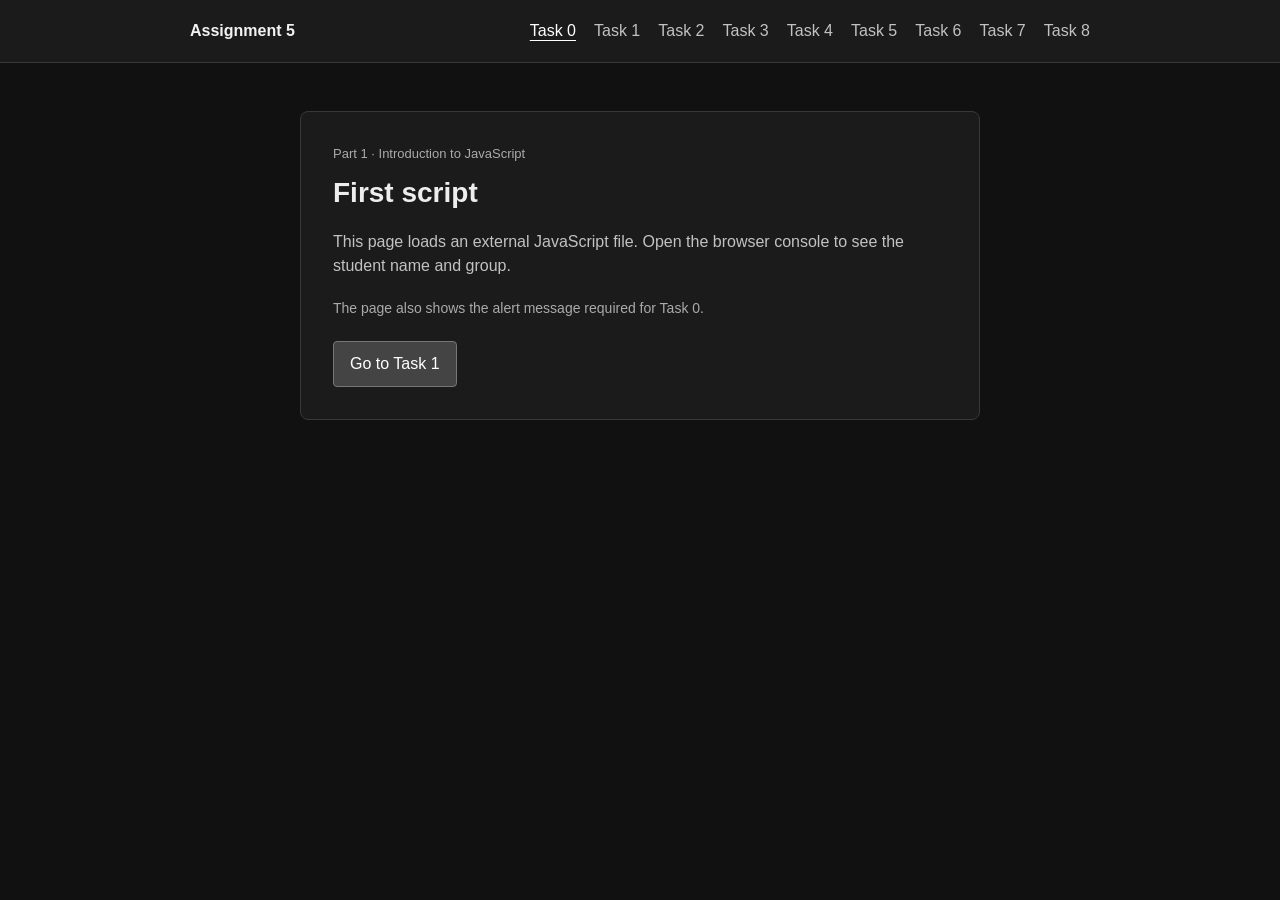
<file: index.html>
<!doctype html>
<html lang="en">
<head>
  <meta charset="utf-8">
  <meta name="viewport" content="width=device-width, initial-scale=1">
  <title>First script | Assignment 5</title>
  <link rel="stylesheet" href="styles.css">
  <script src="task0.js" defer></script>
</head>
<body>
  <header class="site-header">
    <nav aria-label="Main navigation">
      <a class="brand" href="index.html">Assignment 5</a>
      <div class="nav-links">
        <a aria-current="page" href="index.html">Task 0</a>
        <a href="task1.html">Task 1</a>
        <a href="task2.html">Task 2</a>
        <a href="task3.html">Task 3</a>
        <a href="task4.html">Task 4</a>
        <a href="task5.html">Task 5</a>
        <a href="task6.html">Task 6</a>
        <a href="task7.html">Task 7</a>
        <a href="task8.html">Task 8</a>
      </div>
    </nav>
  </header>
  <main>
    <section class="page-card">
      <p class="eyebrow">Part 1 · Introduction to JavaScript</p>
      <h1>First script</h1>
      <p>This page loads an external JavaScript file. Open the browser console to see the student name and group.</p>
      <p class="note">The page also shows the alert message required for Task 0.</p>
      <a class="button-link" href="task1.html">Go to Task 1</a>
    </section>
  </main>
</body>
</html>
</file>
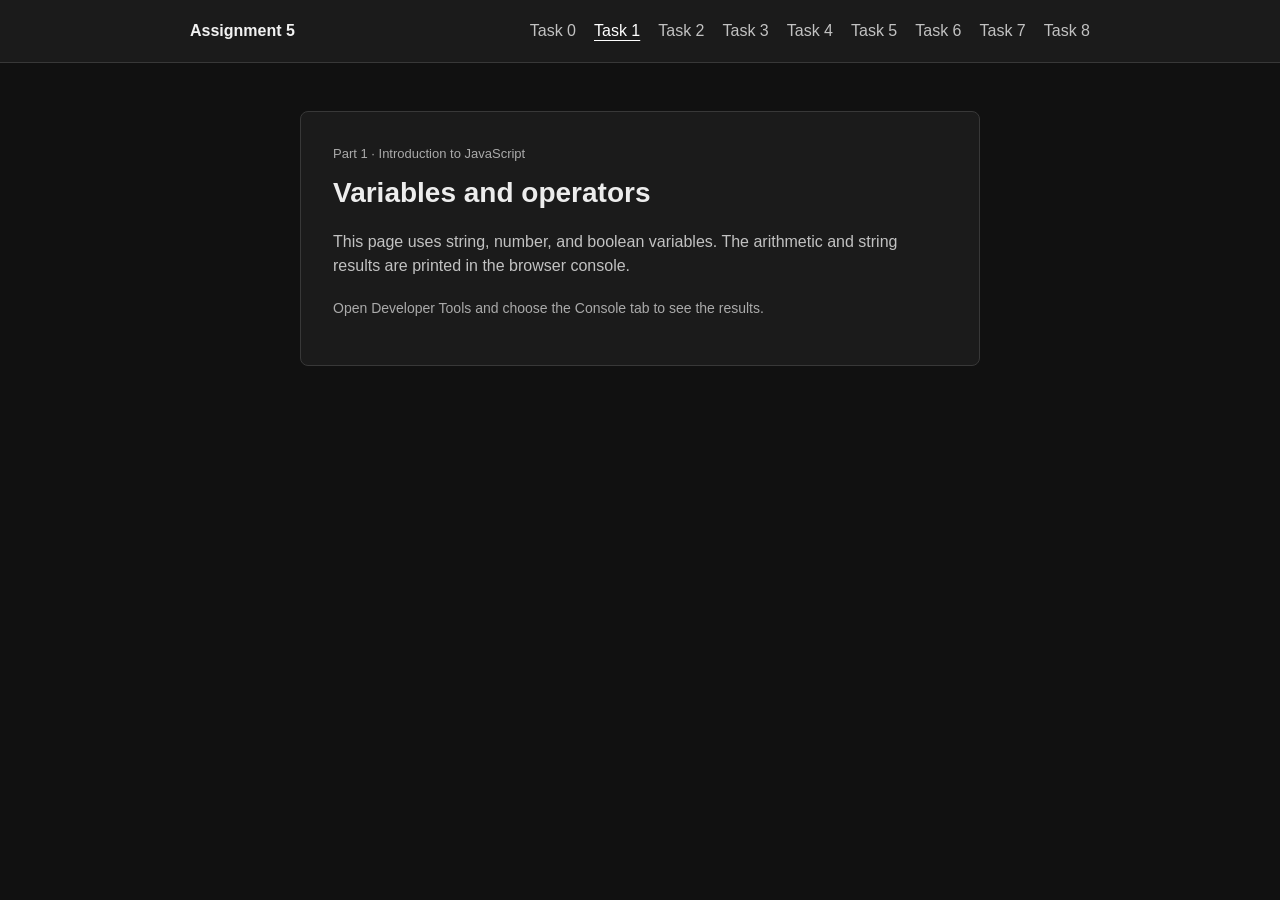
<file: task1.html>
<!doctype html>
<html lang="en">
<head>
  <meta charset="utf-8">
  <meta name="viewport" content="width=device-width, initial-scale=1">
  <title>Variables and operators | Assignment 5</title>
  <link rel="stylesheet" href="styles.css">
  <script src="task1.js" defer></script>
</head>
<body>
  <header class="site-header">
    <nav aria-label="Main navigation">
      <a class="brand" href="index.html">Assignment 5</a>
      <div class="nav-links">
        <a href="index.html">Task 0</a>
        <a aria-current="page" href="task1.html">Task 1</a>
        <a href="task2.html">Task 2</a>
        <a href="task3.html">Task 3</a>
        <a href="task4.html">Task 4</a>
        <a href="task5.html">Task 5</a>
        <a href="task6.html">Task 6</a>
        <a href="task7.html">Task 7</a>
        <a href="task8.html">Task 8</a>
      </div>
    </nav>
  </header>
  <main>
    <section class="page-card">
      <p class="eyebrow">Part 1 · Introduction to JavaScript</p>
      <h1>Variables and operators</h1>
      <p>This page uses string, number, and boolean variables. The arithmetic and string results are printed in the browser console.</p>
      <p class="note">Open Developer Tools and choose the Console tab to see the results.</p>
    </section>
  </main>
</body>
</html>
</file>
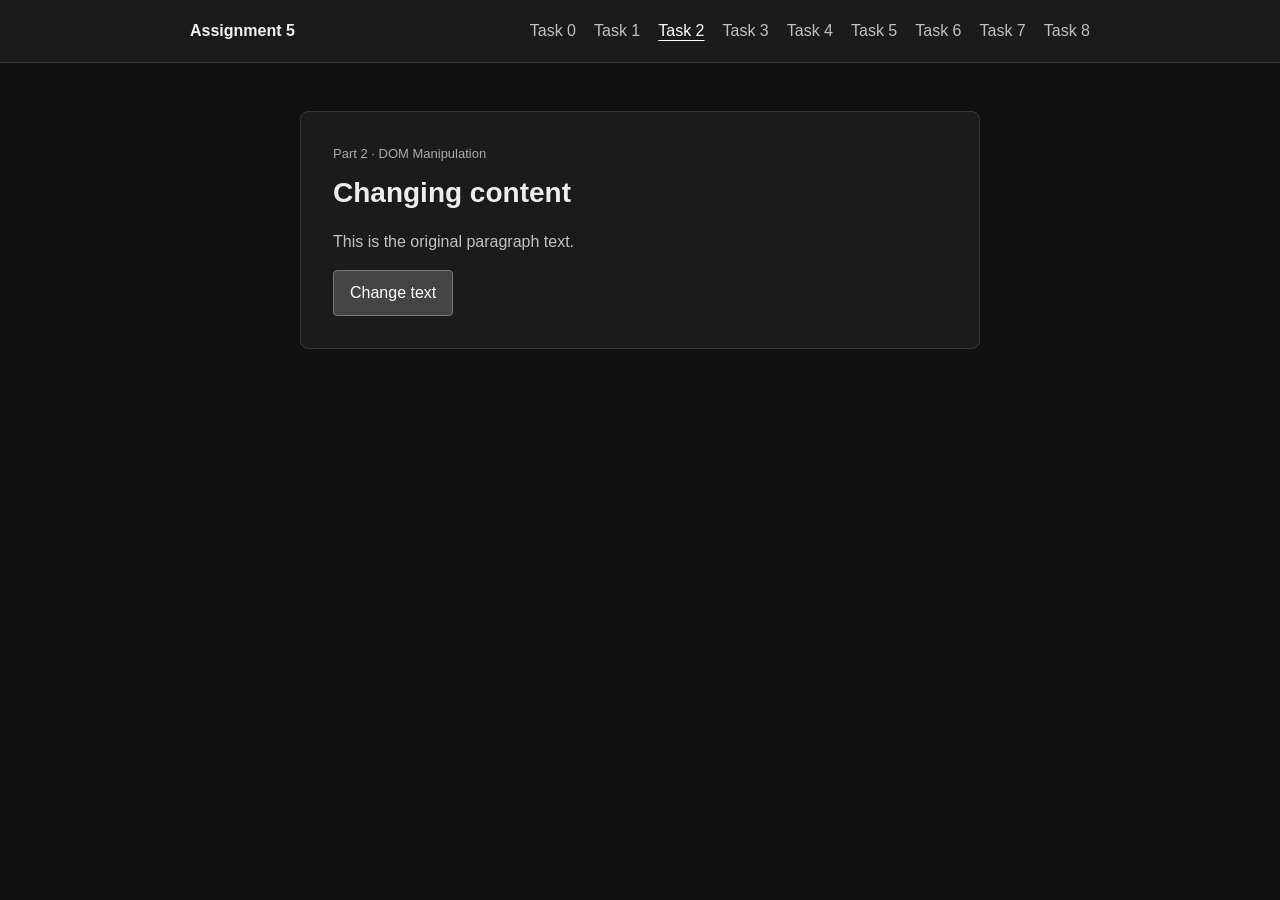
<file: task2.html>
<!doctype html>
<html lang="en">
<head>
  <meta charset="utf-8">
  <meta name="viewport" content="width=device-width, initial-scale=1">
  <title>Changing content | Assignment 5</title>
  <link rel="stylesheet" href="styles.css">
  <script src="task2.js" defer></script>
</head>
<body>
  <header class="site-header">
    <nav aria-label="Main navigation">
      <a class="brand" href="index.html">Assignment 5</a>
      <div class="nav-links">
        <a href="index.html">Task 0</a>
        <a href="task1.html">Task 1</a>
        <a aria-current="page" href="task2.html">Task 2</a>
        <a href="task3.html">Task 3</a>
        <a href="task4.html">Task 4</a>
        <a href="task5.html">Task 5</a>
        <a href="task6.html">Task 6</a>
        <a href="task7.html">Task 7</a>
        <a href="task8.html">Task 8</a>
      </div>
    </nav>
  </header>
  <main>
    <section class="page-card">
      <p class="eyebrow">Part 2 · DOM Manipulation</p>
      <h1>Changing content</h1>
      <p id="message">This is the original paragraph text.</p>
      <button id="change-text" type="button">Change text</button>
    </section>
  </main>
</body>
</html>
</file>
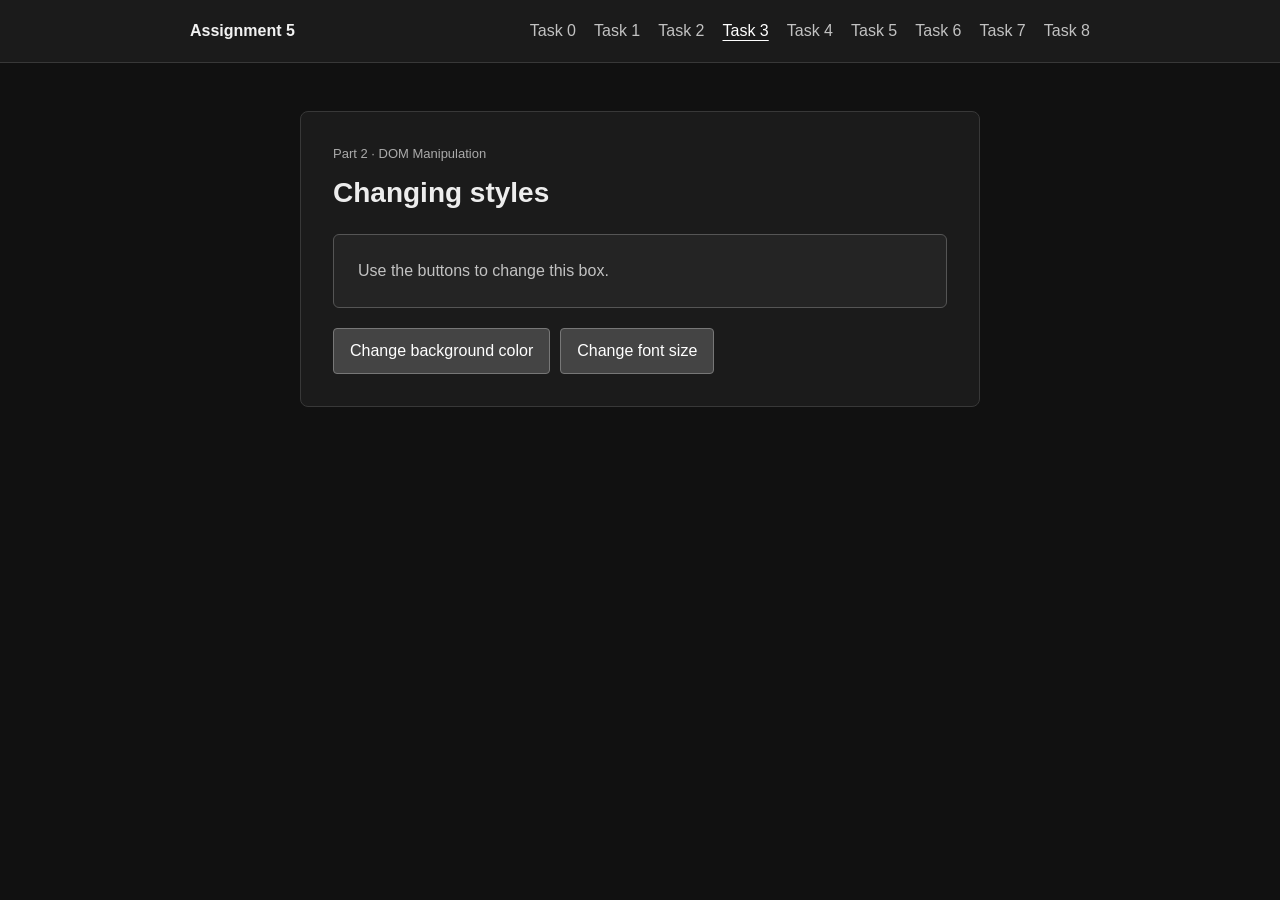
<file: task3.html>
<!doctype html>
<html lang="en">
<head>
  <meta charset="utf-8">
  <meta name="viewport" content="width=device-width, initial-scale=1">
  <title>Changing styles | Assignment 5</title>
  <link rel="stylesheet" href="styles.css">
  <script src="task3.js" defer></script>
</head>
<body>
  <header class="site-header">
    <nav aria-label="Main navigation">
      <a class="brand" href="index.html">Assignment 5</a>
      <div class="nav-links">
        <a href="index.html">Task 0</a>
        <a href="task1.html">Task 1</a>
        <a href="task2.html">Task 2</a>
        <a aria-current="page" href="task3.html">Task 3</a>
        <a href="task4.html">Task 4</a>
        <a href="task5.html">Task 5</a>
        <a href="task6.html">Task 6</a>
        <a href="task7.html">Task 7</a>
        <a href="task8.html">Task 8</a>
      </div>
    </nav>
  </header>
  <main>
    <section class="page-card">
      <p class="eyebrow">Part 2 · DOM Manipulation</p>
      <h1>Changing styles</h1>
      <div class="style-box" id="style-box">
        <p>Use the buttons to change this box.</p>
      </div>
      <div class="button-row">
        <button id="change-color" type="button">Change background color</button>
        <button id="change-size" type="button">Change font size</button>
      </div>
    </section>
  </main>
</body>
</html>
</file>
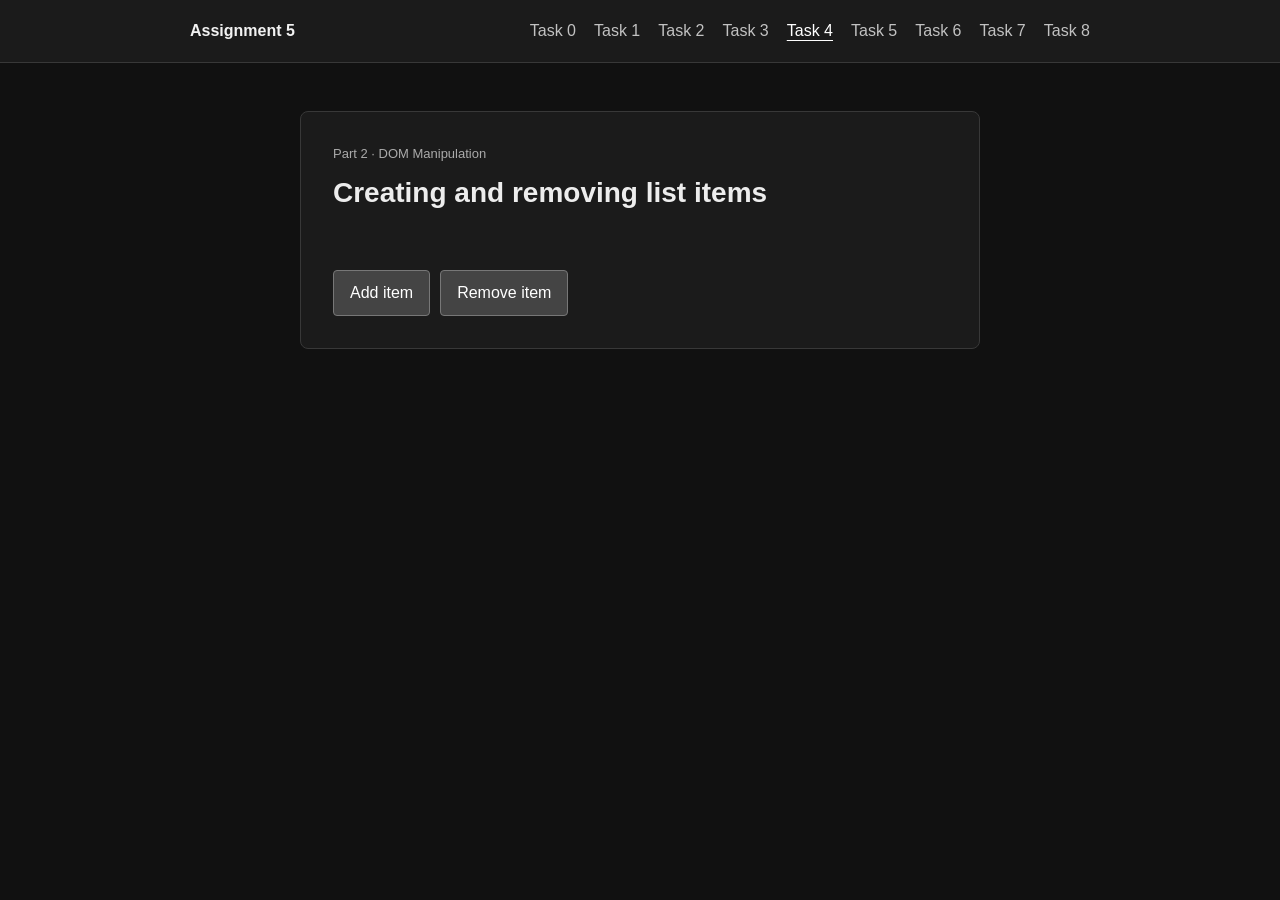
<file: task4.html>
<!doctype html>
<html lang="en">
<head>
  <meta charset="utf-8">
  <meta name="viewport" content="width=device-width, initial-scale=1">
  <title>Creating and removing elements | Assignment 5</title>
  <link rel="stylesheet" href="styles.css">
  <script src="task4.js" defer></script>
</head>
<body>
  <header class="site-header">
    <nav aria-label="Main navigation">
      <a class="brand" href="index.html">Assignment 5</a>
      <div class="nav-links">
        <a href="index.html">Task 0</a>
        <a href="task1.html">Task 1</a>
        <a href="task2.html">Task 2</a>
        <a href="task3.html">Task 3</a>
        <a aria-current="page" href="task4.html">Task 4</a>
        <a href="task5.html">Task 5</a>
        <a href="task6.html">Task 6</a>
        <a href="task7.html">Task 7</a>
        <a href="task8.html">Task 8</a>
      </div>
    </nav>
  </header>
  <main>
    <section class="page-card">
      <p class="eyebrow">Part 2 · DOM Manipulation</p>
      <h1>Creating and removing list items</h1>
      <ul id="item-list" class="item-list"></ul>
      <div class="button-row">
        <button id="add-item" type="button">Add item</button>
        <button id="remove-item" type="button">Remove item</button>
      </div>
    </section>
  </main>
</body>
</html>
</file>
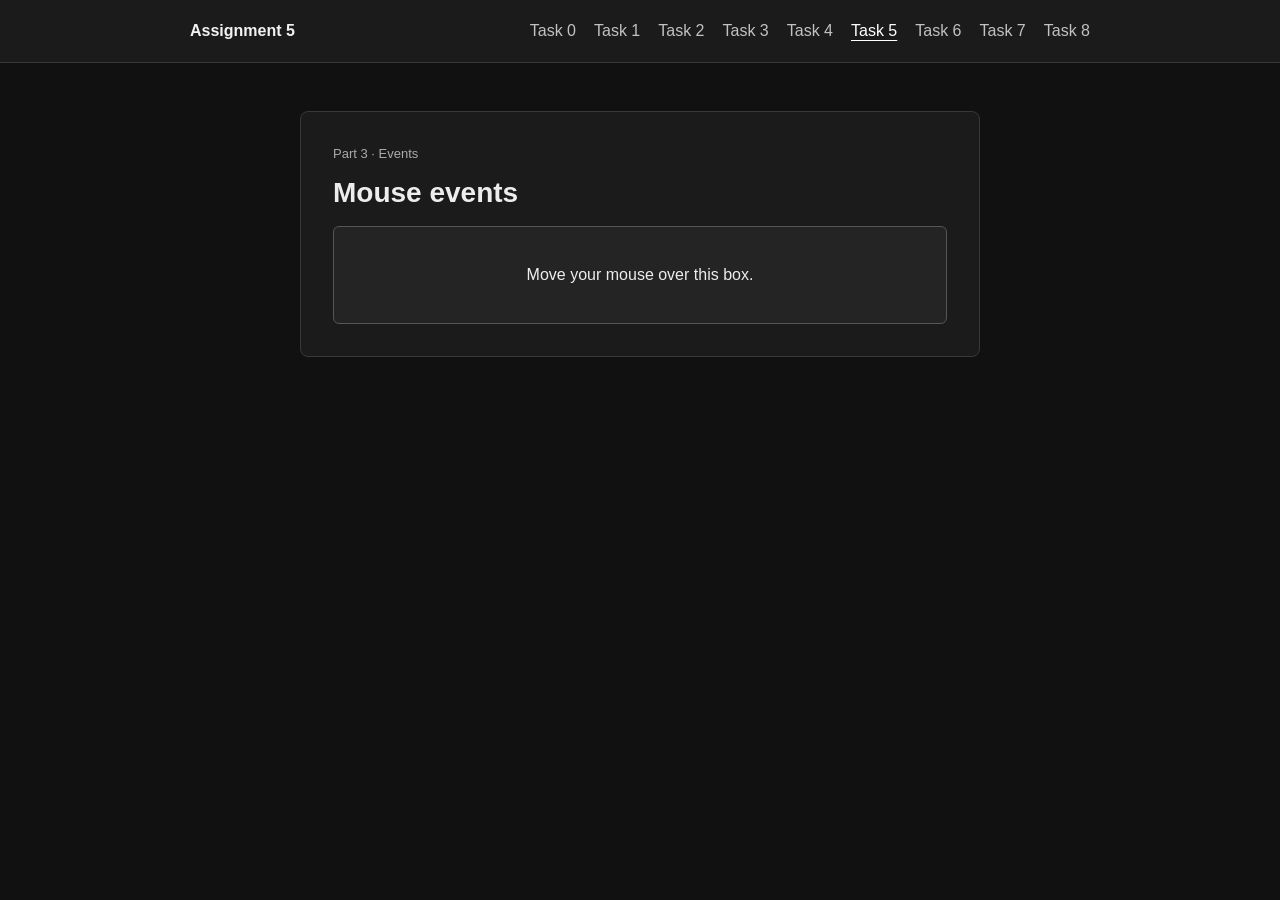
<file: task5.html>
<!doctype html>
<html lang="en">
<head>
  <meta charset="utf-8">
  <meta name="viewport" content="width=device-width, initial-scale=1">
  <title>Mouse events | Assignment 5</title>
  <link rel="stylesheet" href="styles.css">
  <script src="task5.js" defer></script>
</head>
<body>
  <header class="site-header">
    <nav aria-label="Main navigation">
      <a class="brand" href="index.html">Assignment 5</a>
      <div class="nav-links">
        <a href="index.html">Task 0</a>
        <a href="task1.html">Task 1</a>
        <a href="task2.html">Task 2</a>
        <a href="task3.html">Task 3</a>
        <a href="task4.html">Task 4</a>

        <a aria-current="page" href="task5.html">Task 5</a>
        <a href="task6.html">Task 6</a>
        <a href="task7.html">Task 7</a>
        <a href="task8.html">Task 8</a>
      </div>
    </nav>
  </header>
  <main>
    <section class="page-card">
      <p class="eyebrow">Part 3 · Events</p>
      <h1>Mouse events</h1>
      <div id="hover-box" class="hover-box">Move your mouse over this box.</div>
    </section>
  </main>
</body>
</html>
</file>
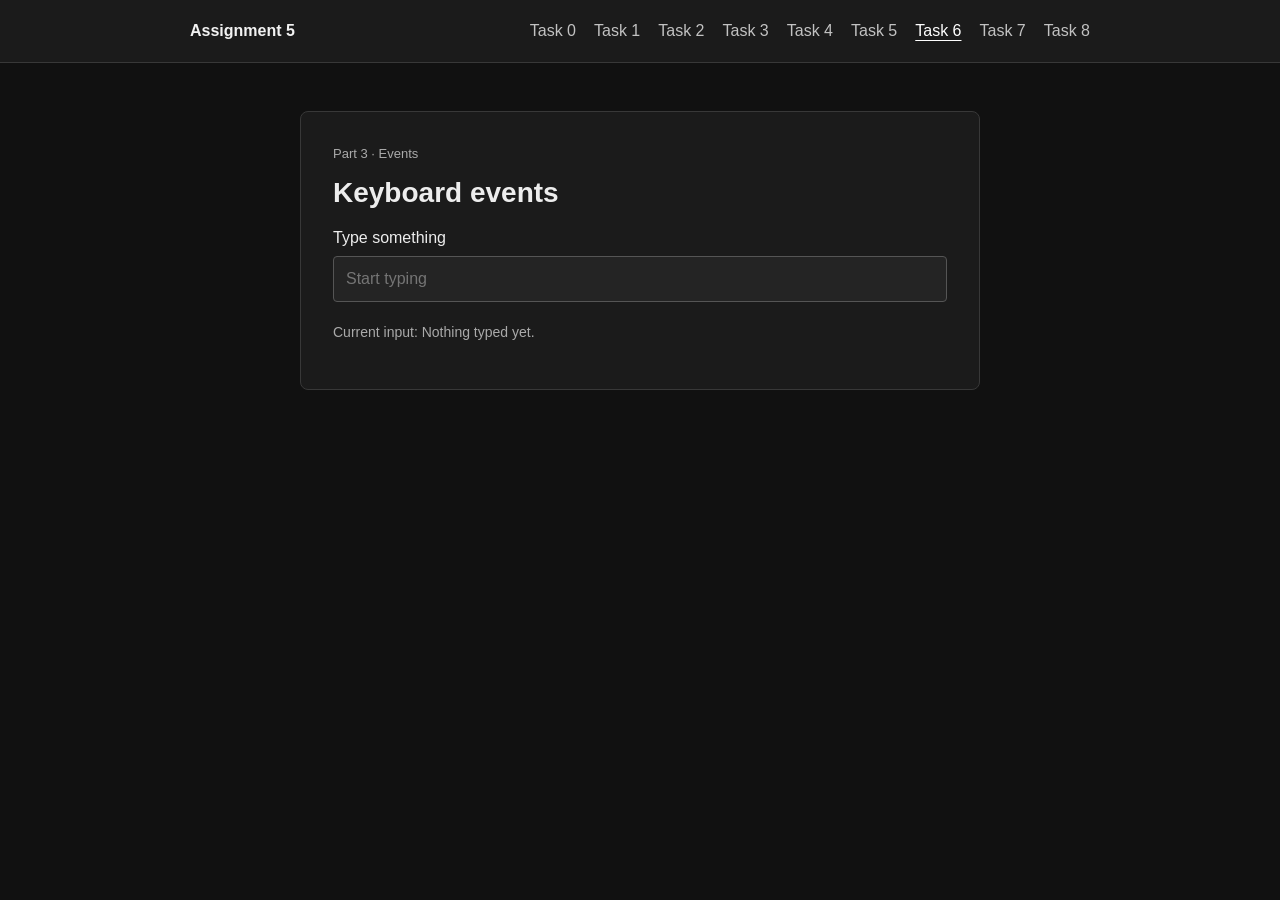
<file: task6.html>
<!doctype html>
<html lang="en">
<head>
  <meta charset="utf-8">
  <meta name="viewport" content="width=device-width, initial-scale=1">
  <title>Keyboard events | Assignment 5</title>
  <link rel="stylesheet" href="styles.css">
  <script src="task6.js" defer></script>
</head>
<body>
  <header class="site-header">
    <nav aria-label="Main navigation">
      <a class="brand" href="index.html">Assignment 5</a>
      <div class="nav-links">
        <a href="index.html">Task 0</a>
        <a href="task1.html">Task 1</a>
        <a href="task2.html">Task 2</a>
        <a href="task3.html">Task 3</a>
        <a href="task4.html">Task 4</a>

        <a href="task5.html">Task 5</a>
        <a aria-current="page" href="task6.html">Task 6</a>
        <a href="task7.html">Task 7</a>
        <a href="task8.html">Task 8</a>
      </div>
    </nav>
  </header>
  <main>
    <section class="page-card">
      <p class="eyebrow">Part 3 · Events</p>
      <h1>Keyboard events</h1>
      <label for="live-input">Type something</label>
      <input id="live-input" class="text-input" type="text" placeholder="Start typing">
      <p class="note">Current input: <span id="live-output">Nothing typed yet.</span></p>
    </section>
  </main>
</body>
</html>
</file>
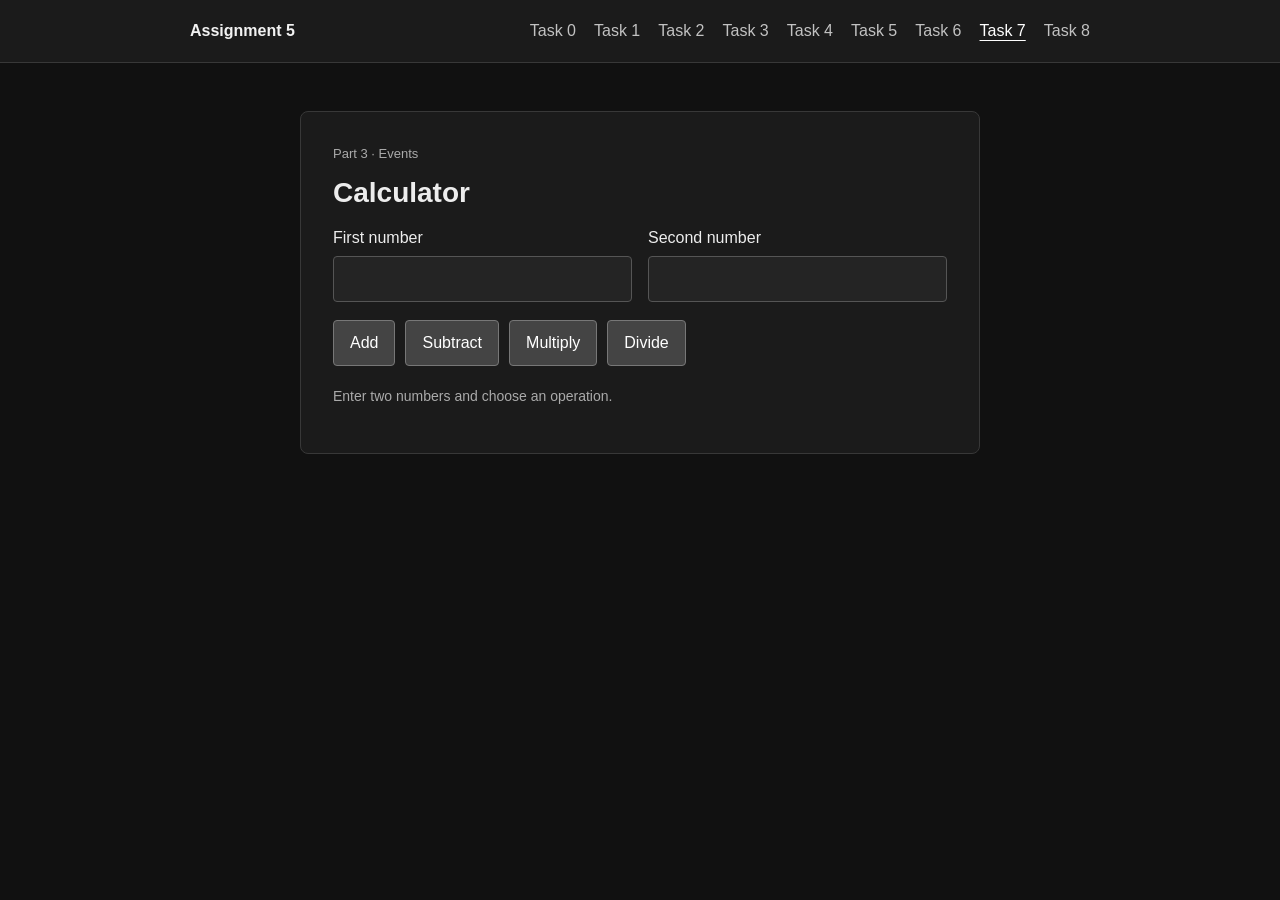
<file: task7.html>
<!doctype html>
<html lang="en">
<head>
  <meta charset="utf-8">
  <meta name="viewport" content="width=device-width, initial-scale=1">
  <title>Calculator | Assignment 5</title>
  <link rel="stylesheet" href="styles.css">
  <script src="task7.js" defer></script>
</head>
<body>
  <header class="site-header">
    <nav aria-label="Main navigation">
      <a class="brand" href="index.html">Assignment 5</a>
      <div class="nav-links">
        <a href="index.html">Task 0</a>
        <a href="task1.html">Task 1</a>
        <a href="task2.html">Task 2</a>
        <a href="task3.html">Task 3</a>
        <a href="task4.html">Task 4</a>

        <a href="task5.html">Task 5</a>
        <a href="task6.html">Task 6</a>
        <a aria-current="page" href="task7.html">Task 7</a>
        <a href="task8.html">Task 8</a>
      </div>
    </nav>
  </header>
  <main>
    <section class="page-card">
      <p class="eyebrow">Part 3 · Events</p>
      <h1>Calculator</h1>
      <div class="calculator-inputs">
        <div>
          <label for="first-number">First number</label>
          <input class="text-input" id="first-number" type="number" step="any">
        </div>
        <div>
          <label for="second-number">Second number</label>
          <input class="text-input" id="second-number" type="number" step="any">
        </div>
      </div>
      <div class="button-row">
        <button id="add" type="button">Add</button>
        <button id="subtract" type="button">Subtract</button>
        <button id="multiply" type="button">Multiply</button>
        <button id="divide" type="button">Divide</button>
      </div>
      <p id="calculation-result" class="note" aria-live="polite">Enter two numbers and choose an operation.</p>
    </section>
  </main>
</body>
</html>
</file>
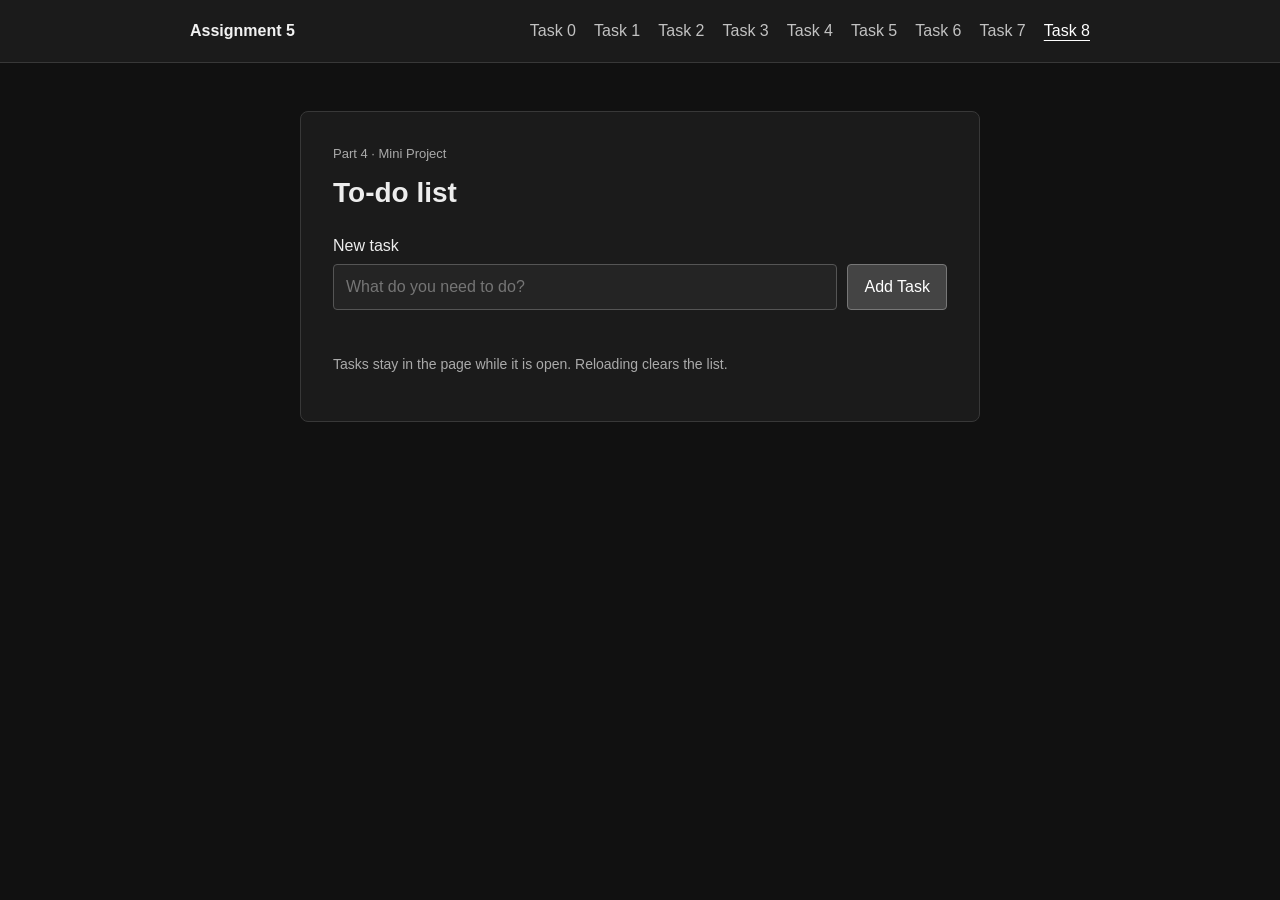
<file: task8.html>
<!doctype html>
<html lang="en">
<head>
  <meta charset="utf-8">
  <meta name="viewport" content="width=device-width, initial-scale=1">
  <title>To-do list | Assignment 5</title>
  <link rel="stylesheet" href="styles.css">
  <script src="task8.js" defer></script>
</head>
<body>
  <header class="site-header">
    <nav aria-label="Main navigation">
      <a class="brand" href="index.html">Assignment 5</a>
      <div class="nav-links">
        <a href="index.html">Task 0</a>
        <a href="task1.html">Task 1</a>
        <a href="task2.html">Task 2</a>
        <a href="task3.html">Task 3</a>
        <a href="task4.html">Task 4</a>
        <a href="task5.html">Task 5</a>
        <a href="task6.html">Task 6</a>
        <a href="task7.html">Task 7</a>
        <a aria-current="page" href="task8.html">Task 8</a>
      </div>
    </nav>
  </header>
  <main>
    <section class="page-card">
      <p class="eyebrow">Part 4 · Mini Project</p>
      <h1>To-do list</h1>
      <form id="todo-form" class="todo-form">
        <label for="task-input">New task</label>
        <div class="todo-entry">
          <input id="task-input" class="text-input" type="text" placeholder="What do you need to do?" required maxlength="120">
          <button type="submit">Add Task</button>
        </div>
      </form>
      <ul id="task-list" class="todo-list" aria-label="Tasks"></ul>
      <p class="note">Tasks stay in the page while it is open. Reloading clears the list.</p>
    </section>
  </main>
</body>
</html>
</file>
<file: styles.css>
* {
  box-sizing: border-box;
}

body {
  margin: 0;
  background: #111;
  color: #ededed;
  font-family: Arial, sans-serif;
  line-height: 1.5;
}

.site-header {
  background: #1b1b1b;
  border-bottom: 1px solid #383838;
}

nav {
  width: min(900px, calc(100% - 32px));
  min-height: 62px;
  margin: 0 auto;
  display: flex;
  align-items: center;
  justify-content: space-between;
  gap: 20px;
}

.brand {
  color: #f2f2f2;
  font-weight: 700;
  text-decoration: none;
}

.nav-links {
  display: flex;
  flex-wrap: wrap;
  gap: 18px;
}

.nav-links a {
  color: #c2c2c2;
  text-decoration: none;
}

.nav-links a:hover,
.nav-links a[aria-current="page"] {
  color: #fff;
  text-decoration: underline;
  text-underline-offset: 4px;
}

main {
  width: min(900px, calc(100% - 32px));
  margin: 48px auto;
}

.page-card {
  max-width: 680px;
  margin: 0 auto;
  padding: 32px;
  background: #1b1b1b;
  border: 1px solid #383838;
  border-radius: 8px;
}

.eyebrow {
  margin: 0 0 8px;
  color: #aaa;
  font-size: 13px;
}

h1 {
  margin: 0 0 12px;
  font-size: 28px;
}

p {
  color: #c2c2c2;
}

.note {
  margin-top: 20px;
  color: #aaa;
  font-size: 14px;
}

.button-link {
  display: inline-block;
  margin-top: 8px;
  padding: 10px 16px;
  border: 1px solid #777;
  border-radius: 4px;
  background: #444;
  color: #fff;
  text-decoration: none;
}

.button-link:hover {
  background: #555;
}

@media (max-width: 520px) {
  nav {
    align-items: flex-start;
    flex-direction: column;
    justify-content: center;
    padding: 12px 0;
  }

  main {
    margin: 24px auto;
  }

  .page-card {
    padding: 22px;
  }
}

.style-box {
  margin: 20px 0;
  padding: 24px;
  border: 1px solid #555;
  border-radius: 6px;
  background: #242424;
}

.style-box p {
  margin: 0;
}

.button-row {
  display: flex;
  flex-wrap: wrap;
  gap: 10px;
}

button {
  padding: 10px 16px;
  border: 1px solid #777;
  border-radius: 4px;
  background: #444;
  color: #fff;
  font: inherit;
  cursor: pointer;
}

button:hover {
  background: #555;
}

.item-list {
  min-height: 24px;
  padding-left: 24px;
}

.item-list li {
  margin: 8px 0;
}

.hover-box {
  padding: 36px 24px;
  border: 1px solid #555;
  border-radius: 6px;
  background: #242424;
  text-align: center;
  transition: background-color 150ms ease;
}

.text-input {
  display: block;
  width: 100%;
  margin-top: 6px;
  padding: 10px 12px;
  border: 1px solid #555;
  border-radius: 4px;
  background: #242424;
  color: #f2f2f2;
  font: inherit;
}

.text-input:focus {
  outline: 2px solid #aaa;
  outline-offset: 1px;
  border-color: #ddd;
}

.calculator-inputs {
  display: grid;
  grid-template-columns: repeat(2, minmax(0, 1fr));
  gap: 16px;
  margin-bottom: 18px;
}

@media (max-width: 520px) {
  .calculator-inputs {
    grid-template-columns: 1fr;
  }
}

.todo-form {
  margin-top: 20px;
}

.todo-entry {
  display: flex;
  align-items: flex-end;
  gap: 10px;
}

.todo-entry .text-input {
  flex: 1;
}

.todo-list {
  display: grid;
  gap: 10px;
  margin: 24px 0 0;
  padding: 0;
  list-style: none;
}

.todo-item {
  display: flex;
  align-items: center;
  justify-content: space-between;
  gap: 16px;
  padding: 12px;
  border: 1px solid #444;
  border-radius: 4px;
  background: #242424;
}

.todo-label {
  display: flex;
  align-items: center;
  gap: 10px;
  margin: 0;
  font-weight: 400;
  overflow-wrap: anywhere;
}

.todo-label input {
  width: auto;
  margin: 0;
}

.completed-task {
  color: #999;
  text-decoration: line-through;
}

@media (max-width: 520px) {
  .todo-entry {
    align-items: stretch;
    flex-direction: column;
  }

  .todo-entry button {
    align-self: flex-start;
  }
}
</file>
